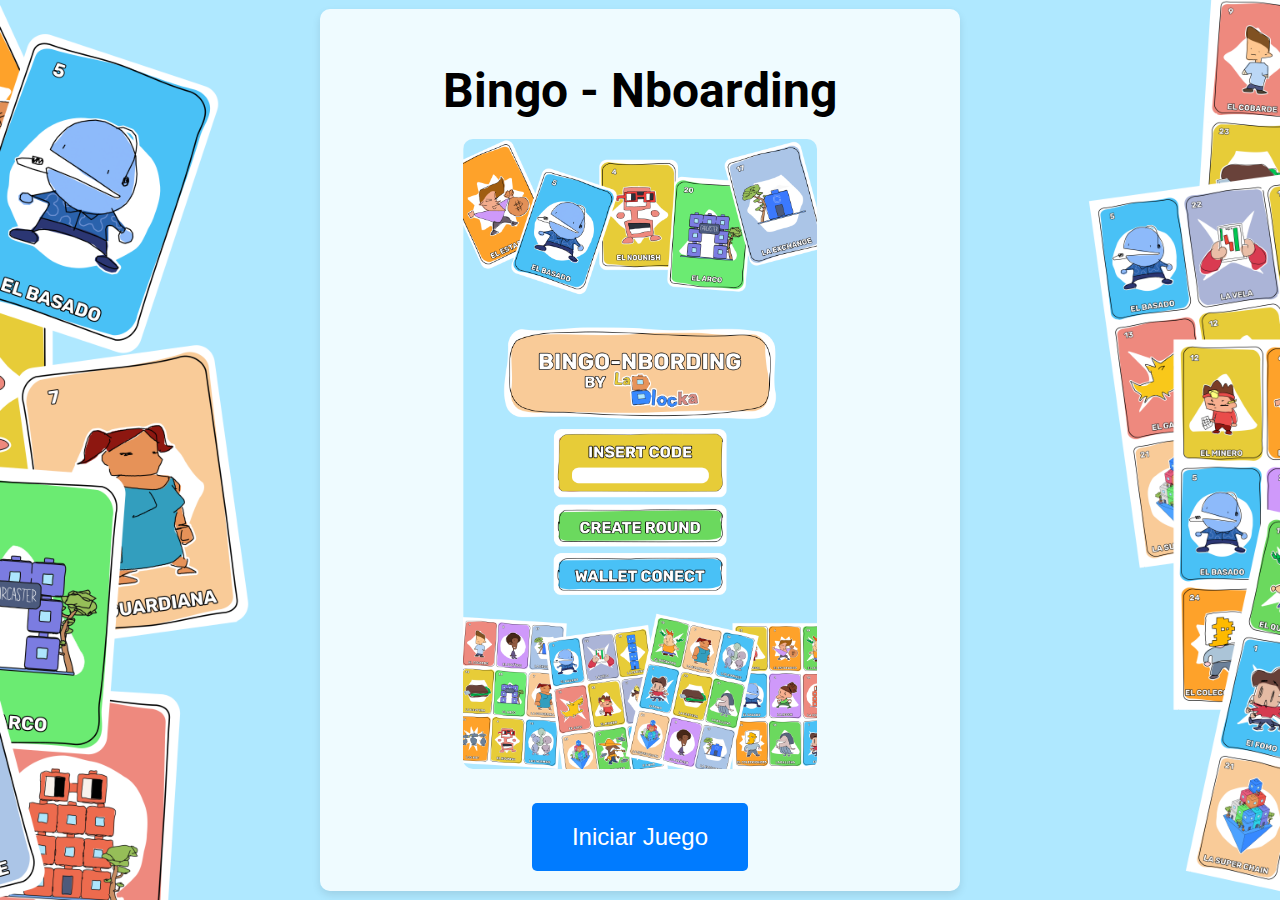
<file: index.html>
<!DOCTYPE html>
<html lang="es">
<head>
    <meta charset="UTF-8">
    <meta name="viewport" content="width=device-width, initial-scale=1.0">
    <title>Bingo-Onboarding</title>
    <link href="https://fonts.googleapis.com/css2?family=Roboto&display=swap" rel="stylesheet">
    <link rel="stylesheet" href="style.css">
</head>
<body>
    <div class="container">
        <h1>Bingo - Nboarding</h1>
        <div class="image-container">
            <img src="Display.png" alt="Portada del Juego" id="portada">
        </div>
        <button id="start-button">Iniciar Juego</button>

    </div>
    <script src="script.js"></script>
</body>
</html>
</file>
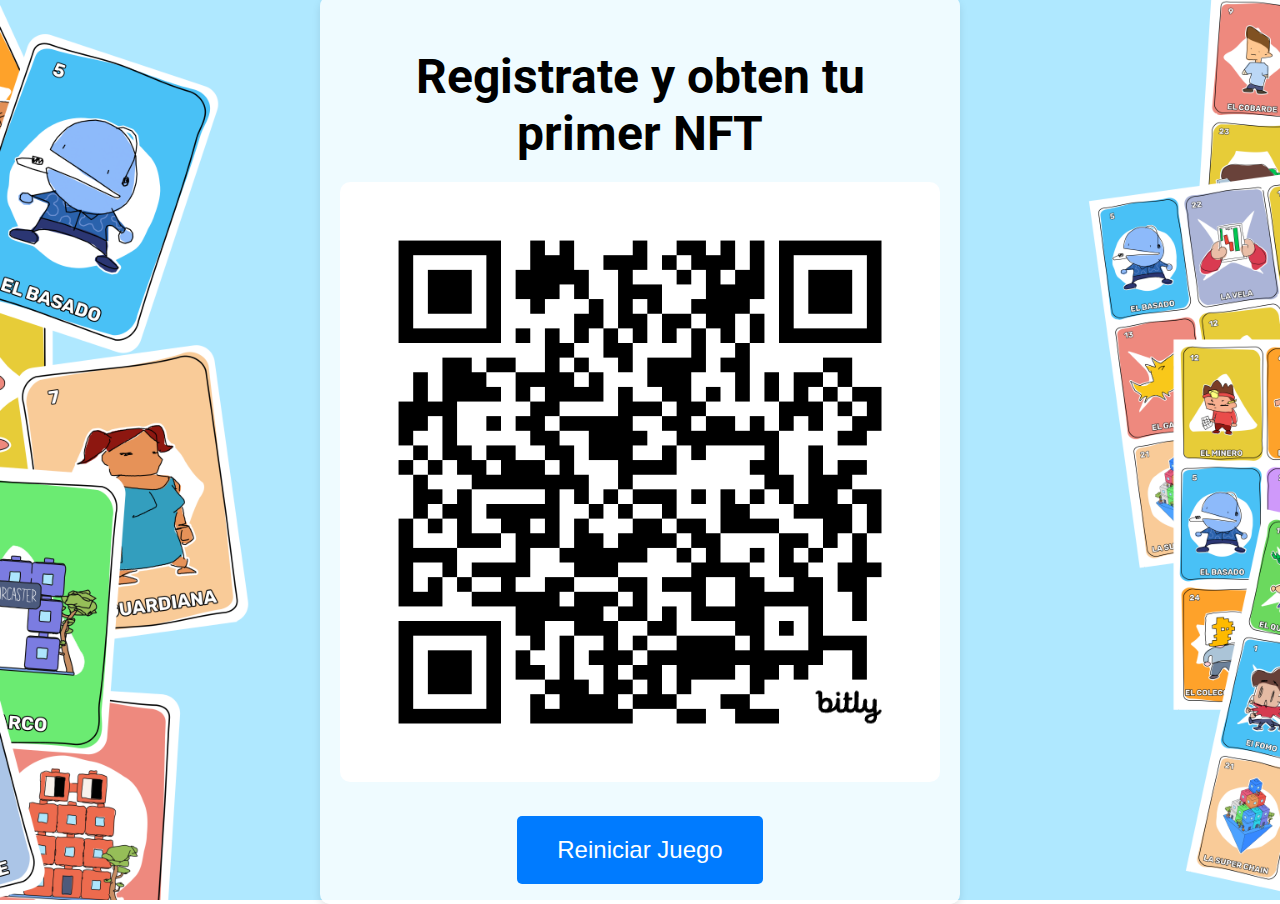
<file: leads.html>
<!DOCTYPE html>
<html lang="es">
<head>
    <meta charset="UTF-8">
    <meta name="viewport" content="width=device-width, initial-scale=1.0">
    <title>Bingo-Onboarding</title>
    <link href="https://fonts.googleapis.com/css2?family=Roboto&display=swap" rel="stylesheet">
    <link rel="stylesheet" href="style.css">
</head>
<body>
    <div class="container">
        <h1>Registrate y obten tu primer NFT</h1>
        <div class="image-container">
            <img src="QR.png" alt="Portada del Juego" id="portada">
    </div>
        <button id="start-button">Reiniciar Juego</button>
    <script src="script.js"></script>
</body>
</html>
</file>
<file: style.css>
/* styles.css */
body {
    font-family: 'Roboto', sans-serif;
    display: flex;
    justify-content: center;
    align-items: center;
    height: 100vh;
    margin: 0;
    background: url('Reverso.png') no-repeat center center fixed;
    background-size: cover;
}

.container {
    text-align: center;
    background: rgba(255, 255, 255, 0.8);
    padding: 20px;
    border-radius: 10px;
    box-shadow: 0 4px 8px rgba(0, 0, 0, 0.1);
    max-width: 90%;
    width: 600px;
}

h1 {
    font-size: 3em;
    margin-bottom: 20px;
}

.image-container {
    margin-bottom: 20px;
}

#portada {
    width: auto;
    max-width: 100%;
    height: auto;
    max-height: 70vh;
    border-radius: 10px;
    object-fit: contain;
}

button {
    padding: 20px 40px;
    font-size: 1.5em;
    color: #fff;
    background-color: #007BFF;
    border: none;
    border-radius: 5px;
    cursor: pointer;
    transition: background-color 0.3s, transform 0.3s;
    margin-top: 10px;
}

button:hover {
    background-color: #0056b3;
    transform: scale(1.05);
}
</file>
